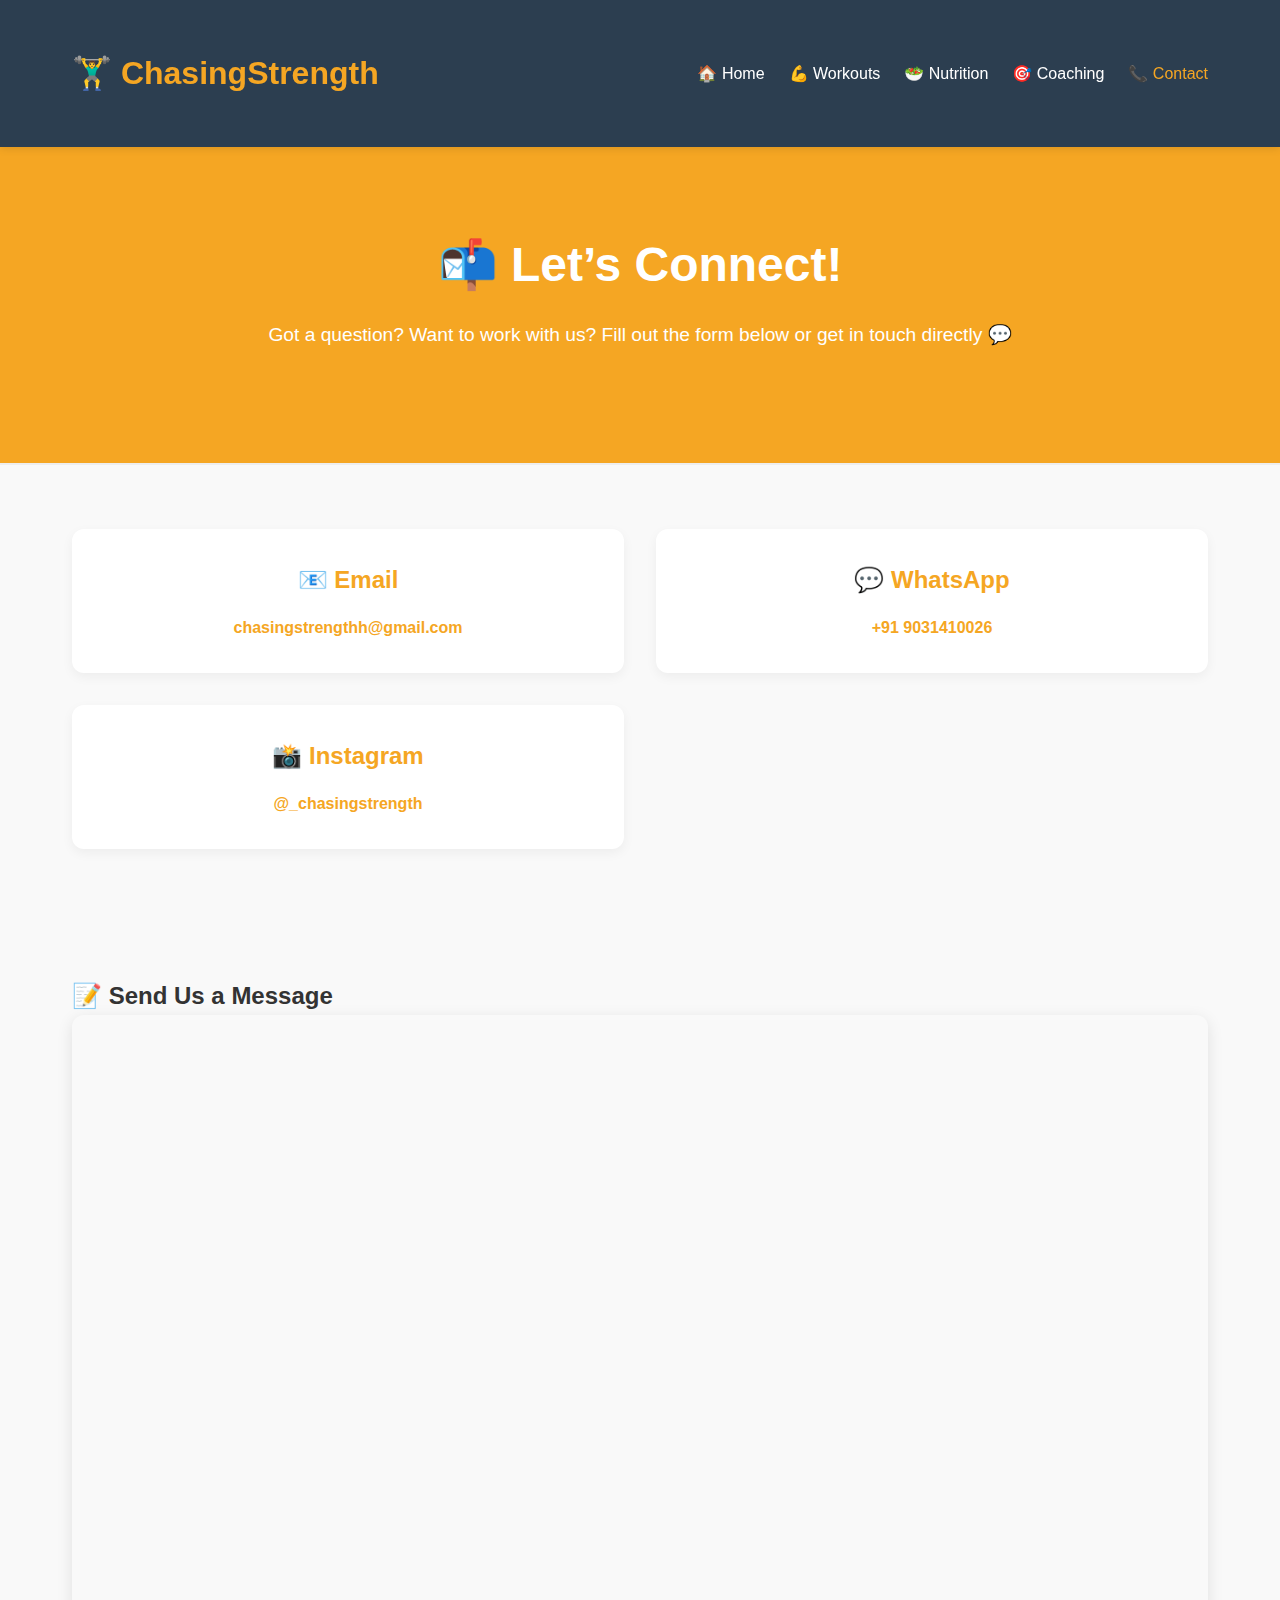
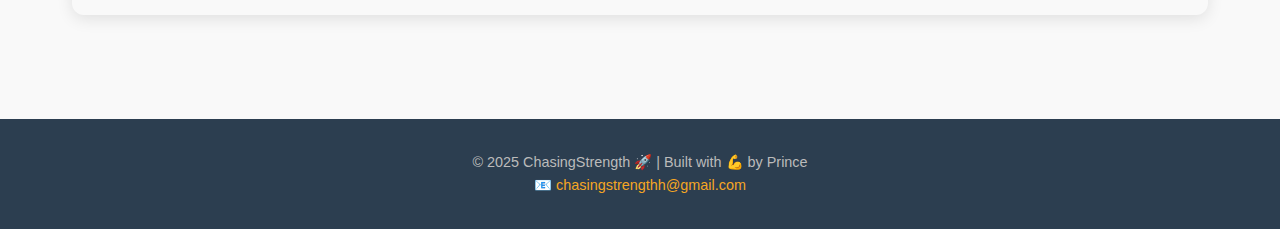
<file: contact.html>
<!DOCTYPE html>
<html lang="en">
<head>
  <meta charset="UTF-8" />
  <meta name="viewport" content="width=device-width, initial-scale=1.0"/>
  <title>📞 Contact | ChasingStrength</title>
  <link rel="stylesheet" href="assets/css/main.css" />
  <style>
    /* 🌐 General Body Styles */
    body {
      font-family: 'Segoe UI', sans-serif;
      background-color: #f9f9f9;
      color: #333;
      margin: 0;
      padding: 0;
    }

    /* 📱 Container and Content Wrapping */
    .container {
      max-width: 1200px;
      margin: 0 auto;
      padding: 2rem;
    }

    /* 🔝 Header Section */
    .navbar {
      background-color: #2c3e50;
      color: #fff;
      padding: 1rem 0;
      position: sticky;
      top: 0;
      z-index: 100;
      box-shadow: 0 2px 8px rgba(0, 0, 0, 0.1);
    }

    .navbar .container {
      display: flex;
      justify-content: space-between;
      align-items: center;
    }

    .navbar .logo {
      font-size: 2rem;
      font-weight: bold;
      color: #f5a623;
    }

    .navbar nav ul {
      display: flex;
      list-style: none;
      gap: 1.5rem;
    }

    .navbar nav a {
      color: #fff;
      text-decoration: none;
      font-weight: 500;
      transition: color 0.3s ease;
    }

    .navbar nav a:hover,
    .navbar nav a.active {
      color: #f5a623;
    }

    /* 📇 Hero Section (Header) */
    .hero {
      background-color: #f5a623;
      text-align: center;
      padding: 5rem 1rem;
      color: #fff;
      border-bottom: 2px solid #eee;
    }

    .hero h2 {
      font-size: 3rem;
      margin-bottom: 1rem;
    }

    .hero p {
      font-size: 1.2rem;
      max-width: 800px;
      margin: 0 auto 2rem auto;
    }

    /* 📇 Contact Information Section */
    .contact-wrapper {
      display: grid;
      grid-template-columns: 1fr 1fr;
      gap: 2rem;
      margin-top: 2rem;
    }

    .contact-wrapper .card {
      padding: 2rem;
      background-color: #fff;
      border-radius: 12px;
      box-shadow: 0 4px 12px rgba(0, 0, 0, 0.05);
      text-align: center;
      transition: transform 0.3s ease, box-shadow 0.3s ease;
    }

    .contact-wrapper .card:hover {
      transform: translateY(-5px);
      box-shadow: 0 6px 18px rgba(0, 0, 0, 0.1);
    }

    .contact-wrapper .card h3 {
      font-size: 1.5rem;
      margin-bottom: 1rem;
      color: #f5a623;
    }

    .contact-wrapper .card p {
      font-size: 1rem;
      color: #333;
    }

    .contact-wrapper .card a {
      color: #f5a623;
      font-weight: bold;
      text-decoration: none;
    }

    /* 📇 Google Form Section */
    .form-section {
      margin-top: 4rem;
    }

    .form-section iframe {
      width: 100%;
      height: 600px;
      border: none;
      border-radius: 12px;
      box-shadow: 0 4px 16px rgba(0, 0, 0, 0.1);
    }

    /* 📣 Footer */
    .footer {
      background-color: #2c3e50;
      color: #fff;
      text-align: center;
      padding: 2rem 1rem;
      margin-top: 4rem;
    }

    .footer a {
      color: #f5a623;
      text-decoration: none;
    }

    /* Responsive Design for Mobile */
    @media (max-width: 768px) {
      .contact-wrapper {
        grid-template-columns: 1fr;
      }

      .hero h2 {
        font-size: 2rem;
      }

      .hero p {
        font-size: 1rem;
        max-width: 90%;
      }

      .footer {
        font-size: 0.9rem;
      }
    }
  </style>
</head>
<body>

  <!-- Navbar -->
  <header class="navbar">
    <div class="container">
      <h1 class="logo">🏋️‍♂️ ChasingStrength</h1>
      <nav>
        <ul>
          <li><a href="index.html">🏠 Home</a></li>
          <li><a href="workouts.html">💪 Workouts</a></li>
          <li><a href="nutrition.html">🥗 Nutrition</a></li>
          <li><a href="coaching.html">🎯 Coaching</a></li>
          <li><a class="active" href="contact.html">📞 Contact</a></li>
        </ul>
      </nav>
    </div>
  </header>

  <!-- Hero Section -->
  <section class="hero">
    <div>
      <h2>📬 Let’s Connect!</h2>
      <p>Got a question? Want to work with us? Fill out the form below or get in touch directly 💬</p>
    </div>
  </section>

  <!-- Contact Information Section -->
  <section class="container contact-wrapper">
    <div class="card">
      <h3>📧 Email</h3>
      <p><a href="mailto:chasingstrengthh@gmail.com">chasingstrengthh@gmail.com</a></p>
    </div>
    <div class="card">
      <h3>💬 WhatsApp</h3>
      <p><a href="https://wa.me/919031410026" target="_blank">+91 9031410026</a></p>
    </div>
    <div class="card">
      <h3>📸 Instagram</h3>
      <p><a href="https://instagram.com/_chasingstrength" target="_blank">@_chasingstrength</a></p>
    </div>
  </section>

  <!-- Google Form Section -->
  <section class="container form-section">
    <h2>📝 Send Us a Message</h2>
    <iframe src="https://forms.gle/WQLqmP4B1Y1PmKAZ9" loading="lazy"></iframe>
  </section>

  <!-- Footer -->
  <footer class="footer">
    <p>© 2025 ChasingStrength 🚀 | Built with 💪 by Prince</p>
    <p><a href="mailto:chasingstrengthh@gmail.com">📧 chasingstrengthh@gmail.com</a></p>
  </footer>

</body>
</html>
</file>
<file: assets/css/main.css>
/* General Styles */
* {
  margin: 0;
  padding: 0;
  box-sizing: border-box;
}

body {
  font-family: 'Open Sans', sans-serif;
  background-color: #f5f7fa;
  color: #222;
  line-height: 1.6;
}

h1, h2, h3 {
  font-family: 'Roboto', sans-serif;
}

a {
  text-decoration: none;
  color: inherit;
}

/* Header */
.sticky-header {
  background-color: #333;
  padding: 15px 0;
  position: fixed;
  top: 0;
  width: 100%;
  z-index: 100;
}

.sticky-header .container {
  display: flex;
  justify-content: space-between;
  align-items: center;
}

.sticky-header .logo a {
  font-size: 1.8rem;
  color: #f5a623;
  font-weight: bold;
}

.sticky-header nav ul {
  display: flex;
  list-style: none;
}

.sticky-header nav ul li {
  margin: 0 15px;
}

.sticky-header nav ul li a {
  color: #fff;
  font-size: 1rem;
  text-transform: uppercase;
}

.sticky-header nav ul li a.active {
  color: #f5a623;
}

/* Hero Section */
.hero {
  background-size: cover;
  background-position: center;
  padding: 100px 0;
  text-align: center;
  color: #fff;
}

.hero .headline {
  font-size: 3rem;
  font-weight: bold;
}

.hero p {
  font-size: 1.2rem;
  margin-top: 20px;
}

.hero .cta-btn {
  background-color: #f5a623;
  color: #fff;
  padding: 10px 20px;
  font-size: 1.1rem;
  border-radius: 50px;
  margin-top: 20px;
  transition: background-color 0.3s ease;
}

.hero .cta-btn:hover {
  background-color: #f5b944;
}

/* About Section */
.about {
  padding: 50px 0;
  background-color: #fff;
  text-align: center;
}

.about p {
  font-size: 1.2rem;
  margin-top: 20px;
  line-height: 1.8;
}

/* Fitness Philosophy Section */
.fitness-philosophy {
  padding: 50px 0;
}

.fitness-philosophy .container {
  max-width: 900px;
  margin: 0 auto;
  text-align: center;
}

.fitness-philosophy ul {
  list-style: none;
  margin-top: 20px;
  padding-left: 0;
}

.fitness-philosophy ul li {
  font-size: 1.1rem;
  margin-bottom: 10px;
}

/* Call to Action Section */
.call-to-action {
  padding: 60px 0;
  text-align: center;
  color: #fff;
}

.call-to-action .cta-btn {
  background-color: #f5a623;
  color: #fff;
  padding: 15px 30px;
  font-size: 1.2rem;
  border-radius: 50px;
  margin-top: 20px;
}

.call-to-action .cta-btn:hover {
  background-color: #f5b944;
}

/* Footer */
footer {
  background-color: #222;
  color: #fff;
  padding: 20px 0;
  text-align: center;
}

footer p {
  font-size: 0.9rem;
  color: #bbb;
}

/* Responsive Design */
@media (max-width: 768px) {
  .sticky-header .container {
    flex-direction: column;
    align-items: center;
  }

  .sticky-header nav ul {
    flex-direction: column;
    align-items: center;
  }

  .sticky-header nav ul li {
    margin: 10px 0;
  }

  .hero .headline {
    font-size: 2rem;
  }

  .hero p {
    font-size: 1rem;
  }

  .cta-btn {
    font-size: 1rem;
  }

  .about p {
    font-size: 1rem;
  }

  .fitness-philosophy ul li {
    font-size: 1rem;
  }

  .call-to-action .cta-btn {
    font-size: 1.1rem;
  }
}
</file>
